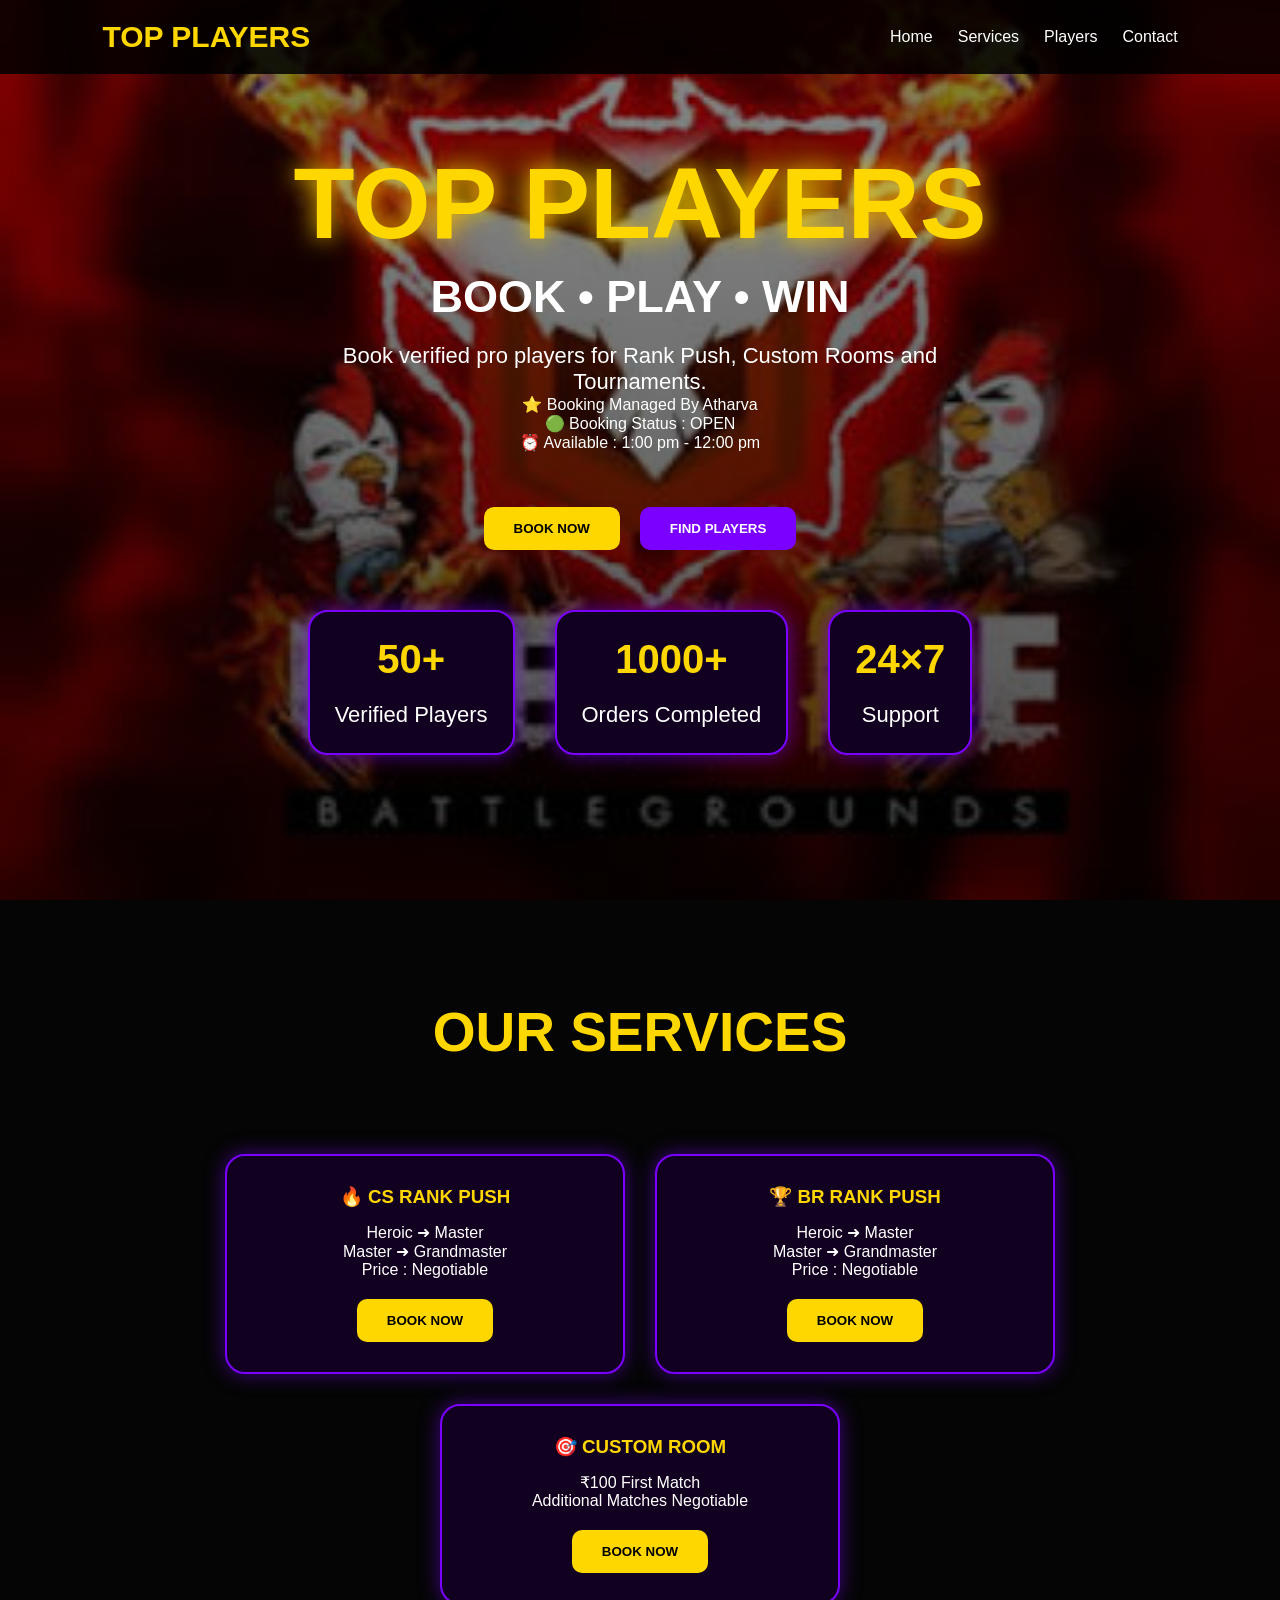
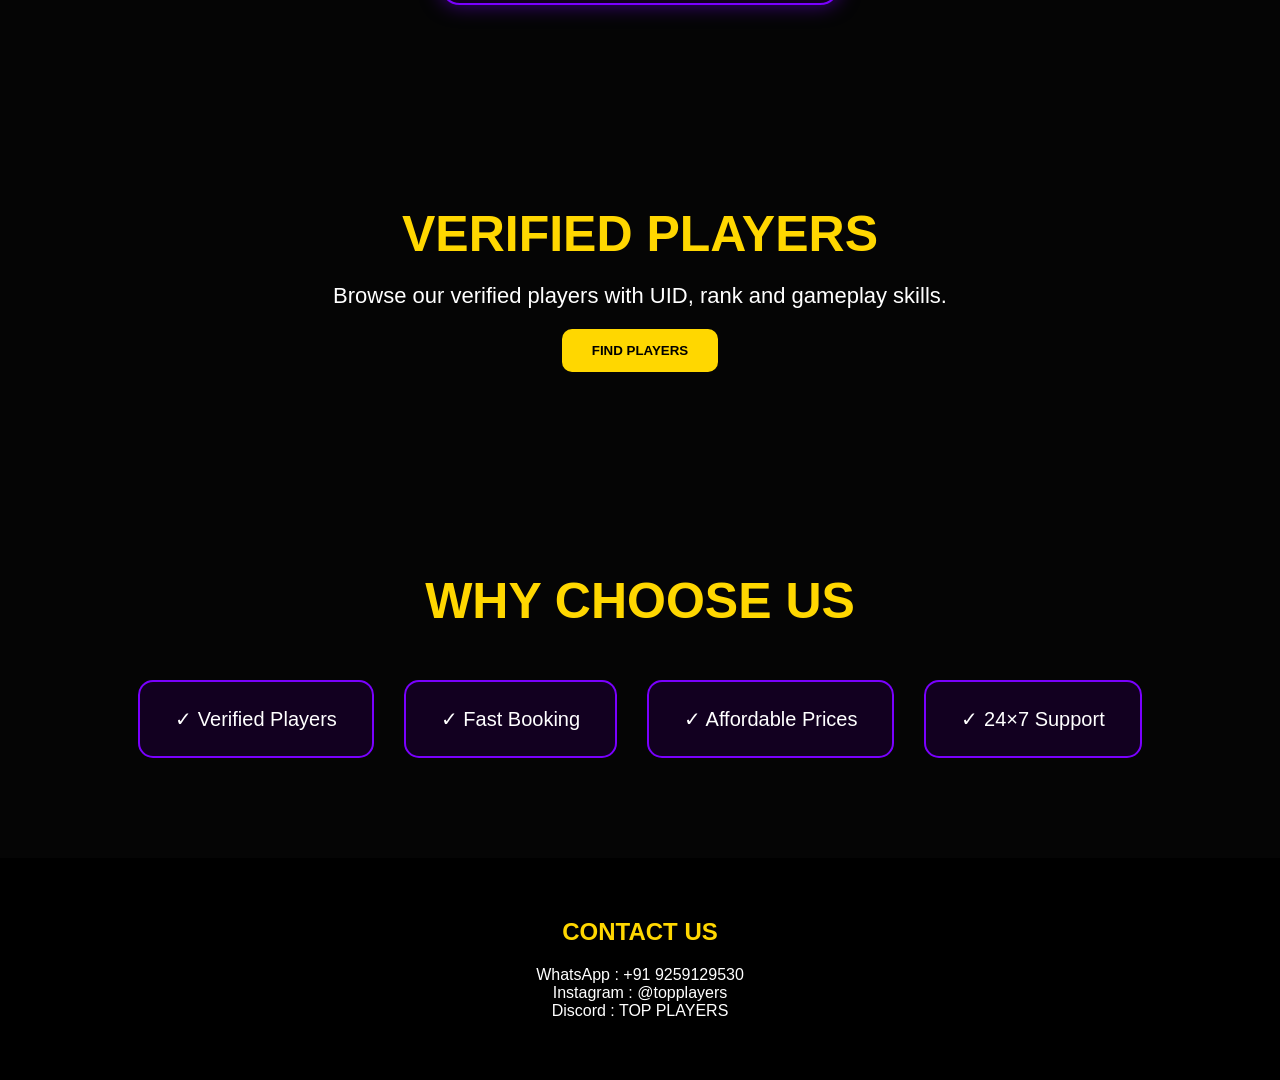
<file: index.html>
<!DOCTYPE html>
<html lang="en">

<head>

<meta charset="UTF-8">
<meta name="viewport" content="width=device-width, initial-scale=1.0">

<title>TOP PLAYERS</title>

<link rel="stylesheet" href="style.css">

</head>

<body>

<nav class="navbar">

<div class="logo">TOP PLAYERS</div>

<ul>

<li><a href="#home">Home</a></li>

<li><a href="#services">Services</a></li>

<li><a href="players.html">Players</a></li>

<li><a href="#contact">Contact</a></li>

</ul>

</nav>



<section class="hero" id="home">

<div class="hero-content">

<h1>TOP PLAYERS</h1>

<h2>BOOK • PLAY • WIN</h2>

<p>

<p>

Book verified pro players for Rank Push,
Custom Rooms and Tournaments.

</p>

<div class="manager">

⭐ Booking Managed By <span>Atharva</span>

</div>

<div class="online">

🟢 Booking Status : OPEN

</div>

<div class="timing">

⏰ Available : 1:00 pm - 12:00 pm

</div>

</p>


<div class="buttons">

<a href="https://wa.me/919259129530">

<button class="book">

BOOK NOW

</button>

</a>


<a href="players.html">

<button class="find">

FIND PLAYERS

</button>

</a>

</div>


<div class="stats">

<div>

<h3>50+</h3>

<p>Verified Players</p>

</div>


<div>

<h3>1000+</h3>

<p>Orders Completed</p>

</div>


<div>

<h3>24×7</h3>

<p>Support</p>

</div>

</div>


</div>

</section>




<section class="services" id="services">

<h1>OUR SERVICES</h1>



<div class="service-container">



<div class="card">

<h3>

🔥 CS RANK PUSH

</h3>

<p>

Heroic ➜ Master

</p>

<p>

Master ➜ Grandmaster

</p>

<p>

Price : Negotiable

</p>


<a href="https://wa.me/919259129530">

<button>

BOOK NOW

</button>

</a>


</div>





<div class="card">

<h3>

🏆 BR RANK PUSH

</h3>

<p>

Heroic ➜ Master

</p>

<p>

Master ➜ Grandmaster

</p>

<p>

Price : Negotiable

</p>


<a href="https://wa.me/919259129530">

<button>

BOOK NOW

</button>

</a>


</div>





<div class="card">

<h3>

🎯 CUSTOM ROOM

</h3>

<p>

₹100 First Match

</p>

<p>

Additional Matches Negotiable

</p>


<a href="https://wa.me/919259129530">

<button>

BOOK NOW

</button>

</a>


</div>


</div>

</section>





<section class="verified">

<h1>

VERIFIED PLAYERS

</h1>


<p>

Browse our verified players with UID,
rank and gameplay skills.

</p>


<a href="players.html">

<button>

FIND PLAYERS

</button>

</a>

</section>




<section class="features">

<h1>

WHY CHOOSE US

</h1>


<div class="feature-box">


<div>

✓ Verified Players

</div>


<div>

✓ Fast Booking

</div>



<div>

✓ Affordable Prices

</div>



<div>

✓ 24×7 Support

</div>



</div>


</section>





<footer id="contact">

<h2>

CONTACT US

</h2>


<p>

WhatsApp : +91 9259129530

</p>


<p>

Instagram : @topplayers

</p>


<p>

Discord : TOP PLAYERS

</p>


</footer>


</body>

</html>
</file>
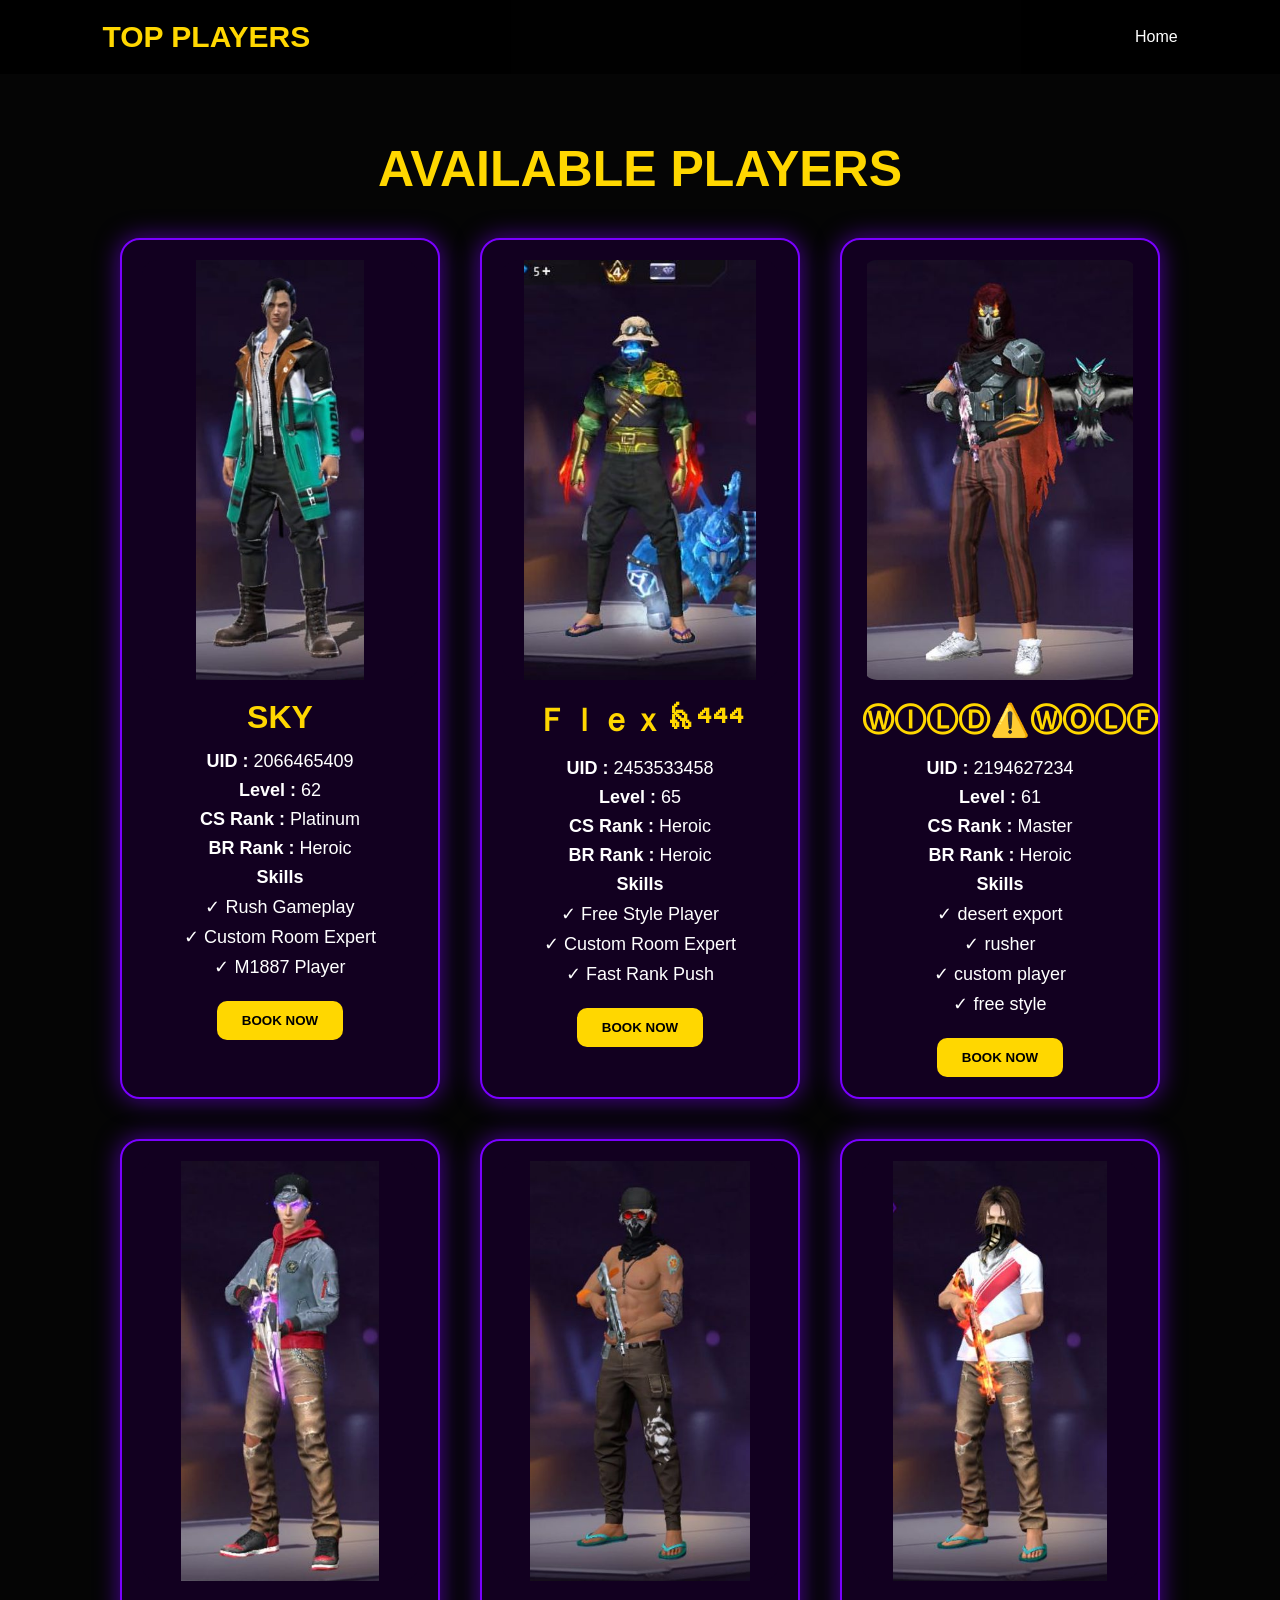
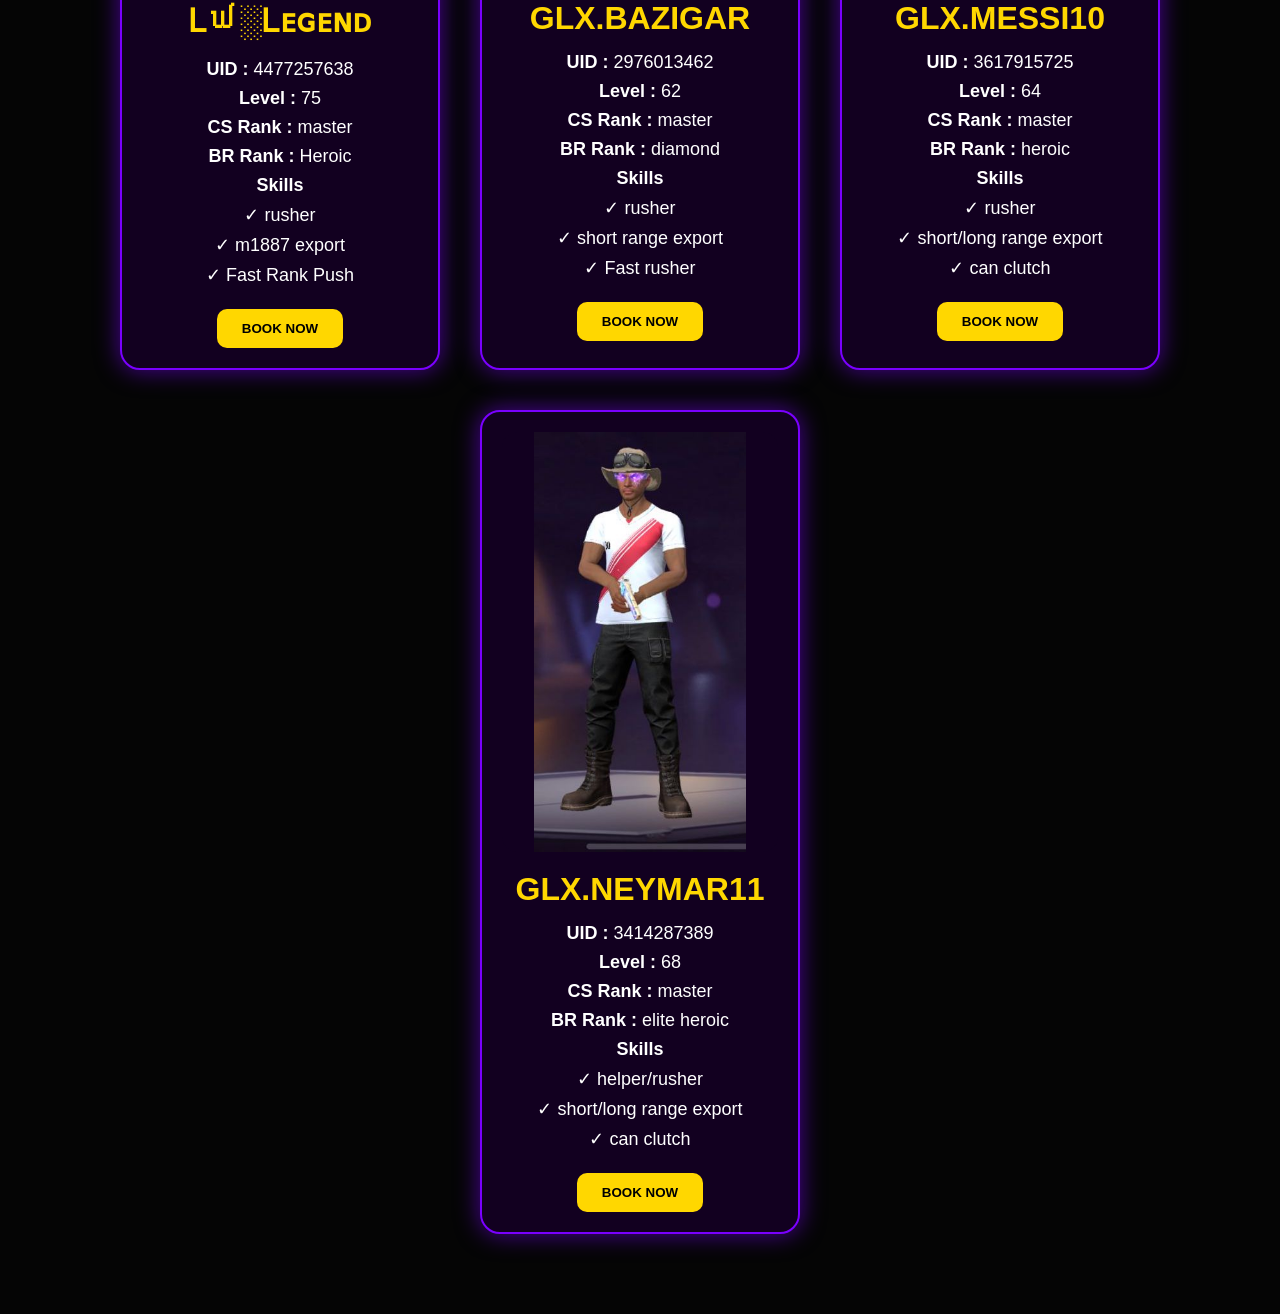
<file: players.html>
<!DOCTYPE html>
<html lang="en">

<head>

<meta charset="UTF-8">
<meta name="viewport" content="width=device-width, initial-scale=1.0">

<title>Players</title>

<link rel="stylesheet" href="style.css">

</head>

<body>


<nav class="navbar">

<div class="logo">TOP PLAYERS</div>

<ul>
<li><a href="index.html">Home</a></li>
</ul>

</nav>



<section class="players">

<h2>AVAILABLE PLAYERS</h2>


<div class="player-container">



<!-- PLAYER 1 -->

<div class="player-card">

<img src="images/imagesky.png">

<h3>SKY</h3>

<p><b>UID :</b> 2066465409</p>

<p><b>Level :</b> 62</p>

<p><b>CS Rank :</b> Platinum</p>

<p><b>BR Rank :</b> Heroic</p>


<p><b>Skills</b></p>

<p>✓ Rush Gameplay</p>

<p>✓ Custom Room Expert</p>

<p>✓ M1887 Player</p>


<a href="https://wa.me/919259129530">

<button>BOOK NOW</button>

</a>

</div>





<!-- PLAYER 2 -->

<div class="player-card">

<img src="images/imagepp.png">

<h3>Ｆｌｅｘꫝ⁴⁴⁴</h3>

<p><b>UID :</b> 2453533458</p>

<p><b>Level :</b> 65</p>

<p><b>CS Rank :</b> Heroic</p>

<p><b>BR Rank :</b> Heroic</p>


<p><b>Skills</b></p>

<p>✓ Free Style Player</p>

<p>✓ Custom Room Expert</p>

<p>✓ Fast Rank Push</p>


<a href="https://wa.me/919259129530">

<button>BOOK NOW</button>

</a>

</div>



<!-- PLAYER 3 -->

<div class="player-card">

<img src="images/athurv.png">

<h3>ⓌⒾⓁⒹ⚠️ⓌⓄⓁⒻ</h3>

<p><b>UID :</b> 2194627234</p>

<p><b>Level :</b> 61</p>

<p><b>CS Rank :</b> Master</p>

<p><b>BR Rank :</b> Heroic</p>


<p><b>Skills</b></p>

<p>✓ desert export </p>

<p>✓ rusher </p>

<p>✓ custom player</p>

<p>✓ free style</p>


<a href="https://wa.me/919259129530">

<button>BOOK NOW</button>

</a>

</div>



<!-- PLAYER 4 -->

<div class="player-card">

    <img src="images/legend.png">
    
    <h3>Ꮮꪝㅤ░ㅤᏞᴇɢᴇɴᴅ</h3>
    
    <p><b>UID :</b> 4477257638</p>
    
    <p><b>Level :</b> 75</p>
    
    <p><b>CS Rank :</b> master</p>
    
    <p><b>BR Rank :</b> Heroic</p>
    
    <p><b>Skills</b></p>
    
    <p>✓ rusher</p>
    
    <p>✓ m1887 export</p>
    
    <p>✓ Fast Rank Push</p>
    
    <a href="https://wa.me/919259129530?text=Hello I want to book BEAST FF">
    
    <button>BOOK NOW</button>
    
    </a>
    
    </div>

    <!-- PLAYER 5 -->

    <div class="player-card">

        <img src="images/bazigar.png">
        
        <h3>GLX.BAZIGAR</h3>
        
        <p><b>UID :</b> 2976013462</p>
        
        <p><b>Level :</b> 62</p>
        
        <p><b>CS Rank :</b> master</p>
        
        <p><b>BR Rank :</b> diamond</p>
        
        <p><b>Skills</b></p>
        
        <p>✓ rusher</p>
        
        <p>✓ short range export</p>
        
        <p>✓ Fast rusher</p>
        
        <a href="https://wa.me/919259129530?text=Hello I want to book BEAST FF">
        
        <button>BOOK NOW</button>
        
        </a>
        
        </div>

         <!-- PLAYER 6 -->

    <div class="player-card">

        <img src="images/messi.png">
        
        <h3>GLX.MESSI10</h3>
        
        <p><b>UID :</b> 3617915725</p>
        
        <p><b>Level :</b> 64</p>
        
        <p><b>CS Rank :</b> master</p>
        
        <p><b>BR Rank :</b> heroic</p>
        
        <p><b>Skills</b></p>
        
        <p>✓ rusher</p>
        
        <p>✓ short/long range export</p>
        
        <p>✓ can clutch</p>
        
        <a href="https://wa.me/919259129530?text=Hello I want to book BEAST FF">
        
        <button>BOOK NOW</button>
        
        </a>
        
        </div>

         <!-- PLAYER 7 -->

    <div class="player-card">

        <img src="images/neymar.png">
        
        <h3>GLX.NEYMAR11</h3>
        
        <p><b>UID :</b> 3414287389</p>
        
        <p><b>Level :</b> 68</p>
        
        <p><b>CS Rank :</b> master</p>
        
        <p><b>BR Rank :</b> elite heroic</p>
        
        <p><b>Skills</b></p>
        
        <p>✓ helper/rusher</p>
        
        <p>✓ short/long range export</p>
        
        <p>✓ can clutch</p>
        
        <a href="https://wa.me/919259129530?text=Hello I want to book BEAST FF">
        
        <button>BOOK NOW</button>
        
        </a>
        
        </div>


</html>
</file>
<file: style.css>
*{
  margin:0;
  padding:0;
  box-sizing:border-box;
  font-family:Arial,sans-serif;
  }
  
  body{
  background:#050505;
  color:white;
  overflow-x:hidden;
  }
  
  .navbar{
  position:fixed;
  top:0;
  left:0;
  width:100%;
  display:flex;
  justify-content:space-between;
  align-items:center;
  padding:20px 8%;
  background:rgba(0,0,0,.85);
  z-index:1000;
  }
  
  .logo{
  font-size:30px;
  font-weight:bold;
  color:#FFD700;
  }
  
  .navbar ul{
  display:flex;
  gap:25px;
  list-style:none;
  }
  
  .navbar a{
  text-decoration:none;
  color:white;
  }
  
  .hero{
  min-height:100vh;
  padding-top:120px;
  display:flex;
  flex-direction:column;
  justify-content:center;
  align-items:center;
  text-align:center;
  
  background:
  linear-gradient(rgba(0,0,0,.35),rgba(0,0,0,.45)),
  url("images/images.png");
  
  background-size:cover;
  background-position:center;
  background-repeat:no-repeat;
  }
  
  .hero h1{
  font-size:90px;
  color:#FFD700;
  text-shadow:0 0 20px #FFD700;
  }
  
  .hero h2{
  font-size:40px;
  margin-top:10px;
  }
  
  .hero p{
  margin-top:20px;
  font-size:22px;
  max-width:700px;
  }
  
  button{
  padding:14px 30px;
  border:none;
  border-radius:10px;
  background:#FFD700;
  font-weight:bold;
  cursor:pointer;
  margin-top:20px;
  }
  
  .services{
  padding:80px 8%;
  display:flex;
  justify-content:center;
  gap:30px;
  flex-wrap:wrap;
  }
  
  .card{
  width:400px;
  padding:30px;
  background:#120020;
  border:2px solid #7a00ff;
  border-radius:20px;
  box-shadow:0 0 20px rgba(122,0,255,.5);
  }
  
  .card h3{
  color:#FFD700;
  margin-bottom:15px;
  }
  
  .players{
  padding:80px 8%;
  text-align:center;
  }
  
  .players h2{
  font-size:50px;
  color:#FFD700;
  margin-bottom:40px;
  }
  
  .player-container{
  display:flex;
  justify-content:center;
  gap:30px;
  flex-wrap:wrap;
  }
  
  .player-card{
  width:320px;
  padding:25px;
  background:#120020;
  border:2px solid #7a00ff;
  border-radius:20px;
  box-shadow:0 0 20px rgba(122,0,255,.5);
  }
  
  .player-card h3{
  color:#FFD700;
  margin-bottom:15px;
  }
  
  .player-card p{
  margin:8px 0;
  }
  
  .contact{
  padding:80px 20px;
  text-align:center;
  }
  
  .contact h2{
  color:#FFD700;
  margin-bottom:20px;
  }
  
  .card:hover,
  .player-card:hover{
  transform:translateY(-5px);
  transition:.3s;
  }
  
  @media(max-width:768px){
  
  .hero h1{
  font-size:55px;
  }
  
  .hero h2{
  font-size:28px;
  }
  
  .navbar{
  flex-direction:column;
  gap:10px;
  }
  
  .navbar ul{
  flex-wrap:wrap;
  justify-content:center;
  }
  
  .card,
  .player-card{
  width:100%;
  max-width:350px;
  }
  
  }
  .players{

    padding-top:140px;
    
    padding-bottom:80px;
    
    text-align:center;
    
    }
    
    
    .player-container{
    
    display:flex;
    
    justify-content:center;
    
    gap:40px;
    
    flex-wrap:wrap;
    
    }
    
    
    
    .player-card{
    
    width:320px;
    
    background:#120020;
    
    border:2px solid #7a00ff;
    
    border-radius:20px;
    
    padding:20px;
    
    overflow:hidden;
    
    box-shadow:0 0 25px rgba(122,0,255,.6);
    
    }
    
    
    
    .player-card img{

width:100%;

height:420px;

object-fit:contain;

background:#120020;

border-radius:15px;

}
    
    
    
    .player-card h3{
    
    margin-top:15px;
    
    font-size:32px;
    
    color:#FFD700;
    
    }
    
    
    
    .player-card p{
    
    margin-top:8px;
    
    font-size:18px;
    
    }
    
    
    
    .player-card button{
    
    margin-top:15px;
    
    padding:12px 25px;
    
    border:none;
    
    border-radius:10px;
    
    background:#FFD700;
    
    font-weight:bold;
    
    cursor:pointer;
    
    }

    html{

      scroll-behavior:smooth;
      
      }
      
      
      .hero{
      
      min-height:100vh;
      
      display:flex;
      
      justify-content:center;
      
      align-items:center;
      
      text-align:center;
      
      padding:120px 20px;
      
      
      background:
      
      linear-gradient(rgba(0,0,0,.45),
      
      rgba(0,0,0,.7)),
      
      url("images/images.png");
      
      
      background-size:cover;
      
      background-position:center;
      
      }
      
      
      .hero h1{
      
      font-size:100px;
      
      color:#FFD700;
      
      text-shadow:0 0 25px #FFD700;
      
      }
      
      
      .hero h2{
      
      font-size:45px;
      
      margin-top:10px;
      
      }
      
      
      .hero p{
      
      font-size:22px;
      
      margin-top:20px;
      
      max-width:700px;
      
      }
      
      
      .buttons{
      
      margin-top:35px;
      
      display:flex;
      
      gap:20px;
      
      justify-content:center;
      
      flex-wrap:wrap;
      
      }
      
      
      .book{
      
      background:#FFD700;
      
      }
      
      
      .find{
      
      background:#7a00ff;
      
      color:white;
      
      }
      
      
      .stats{
      
      display:flex;
      
      gap:40px;
      
      justify-content:center;
      
      margin-top:60px;
      
      flex-wrap:wrap;
      
      }
      
      
      .stats div{
      
      padding:25px;
      
      background:#120020;
      
      border:2px solid #7a00ff;
      
      border-radius:20px;
      
      box-shadow:0 0 20px rgba(122,0,255,.6);
      
      }
      
      
      .stats h3{
      
      font-size:40px;
      
      color:#FFD700;
      
      }
      
      
      .services{
      
      padding:100px 8%;
      
      text-align:center;
      
      }
      
      
      .services h1{
      
      font-size:55px;
      
      color:#FFD700;
      
      margin-bottom:60px;
      
      }
      
      
      .service-container{
      
      display:flex;
      
      gap:30px;
      
      justify-content:center;
      
      flex-wrap:wrap;
      
      }
      
      
      .verified{
      
      padding:100px 20px;
      
      text-align:center;
      
      }
      
      
      .verified h1{
      
      font-size:50px;
      
      color:#FFD700;
      
      }
      
      
      .verified p{
      
      margin-top:20px;
      
      font-size:22px;
      
      }
      
      
      .features{
      
      padding:100px 20px;
      
      text-align:center;
      
      }
      
      
      .features h1{
      
      font-size:50px;
      
      color:#FFD700;
      
      margin-bottom:50px;
      
      }
      
      
      .feature-box{
      
      display:flex;
      
      justify-content:center;
      
      gap:30px;
      
      flex-wrap:wrap;
      
      }
      
      
      .feature-box div{
      
      padding:25px 35px;
      
      background:#120020;
      
      border:2px solid #7a00ff;
      
      border-radius:15px;
      
      font-size:20px;
      
      }
      
      
      footer{
      
      padding:60px;
      
      text-align:center;
      
      background:black;
      
      }
      
      
      footer h2{
      
      color:#FFD700;
      
      margin-bottom:20px;
      
      }
      
      
      button:hover{
      
      transform:translateY(-5px);
      
      transition:.3s;
      
      box-shadow:0 0 20px #FFD700;
      
      }  padding:80px 8%;
  text-align:center;
  }
  
  .players h2{
  font-size:50px;
  color:#FFD700;
  margin-bottom:40px;
  }
  
  .player-container{
  display:flex;
  justify-content:center;
  gap:30px;
  flex-wrap:wrap;
  }
  
  .player-card{
  width:320px;
  padding:25px;
  background:#120020;
  border:2px solid #7a00ff;
  border-radius:20px;
  box-shadow:0 0 20px rgba(122,0,255,.5);
  }
  
  .player-card h3{
  color:#FFD700;
  margin-bottom:15px;
  }
  
  .player-card p{
  margin:8px 0;
  }
  
  .contact{
  padding:80px 20px;
  text-align:center;
  }
  
  .contact h2{
  color:#FFD700;
  margin-bottom:20px;
  }
  
  .card:hover,
  .player-card:hover{
  transform:translateY(-5px);
  transition:.3s;
  }
  
  @media(max-width:768px){
  
  .hero h1{
  font-size:55px;
  }
  
  .hero h2{
  font-size:28px;
  }
  
  .navbar{
  flex-direction:column;
  gap:10px;
  }
  
  .navbar ul{
  flex-wrap:wrap;
  justify-content:center;
  }
  
  .card,
  .player-card{
  width:100%;
  max-width:350px;
  }
  
  }
  .players{

    padding-top:140px;
    
    padding-bottom:80px;
    
    text-align:center;
    
    }
    
    
    .player-container{
    
    display:flex;
    
    justify-content:center;
    
    gap:40px;
    
    flex-wrap:wrap;
    
    }
    
    
    
    .player-card{
    
    width:320px;
    
    background:#120020;
    
    border:2px solid #7a00ff;
    
    border-radius:20px;
    
    padding:20px;
    
    overflow:hidden;
    
    box-shadow:0 0 25px rgba(122,0,255,.6);
    
    }
    
    
    
    .player-card img{

width:100%;

height:420px;

object-fit:contain;

background:#120020;

border-radius:15px;

}
    
    
    
    .player-card h3{
    
    margin-top:15px;
    
    font-size:32px;
    
    color:#FFD700;
    
    }
    
    
    
    .player-card p{
    
    margin-top:8px;
    
    font-size:18px;
    
    }
    
    
    
    .player-card button{
    
    margin-top:15px;
    
    padding:12px 25px;
    
    border:none;
    
    border-radius:10px;
    
    background:#FFD700;
    
    font-weight:bold;
    
    cursor:pointer;
    
    }
</file>
